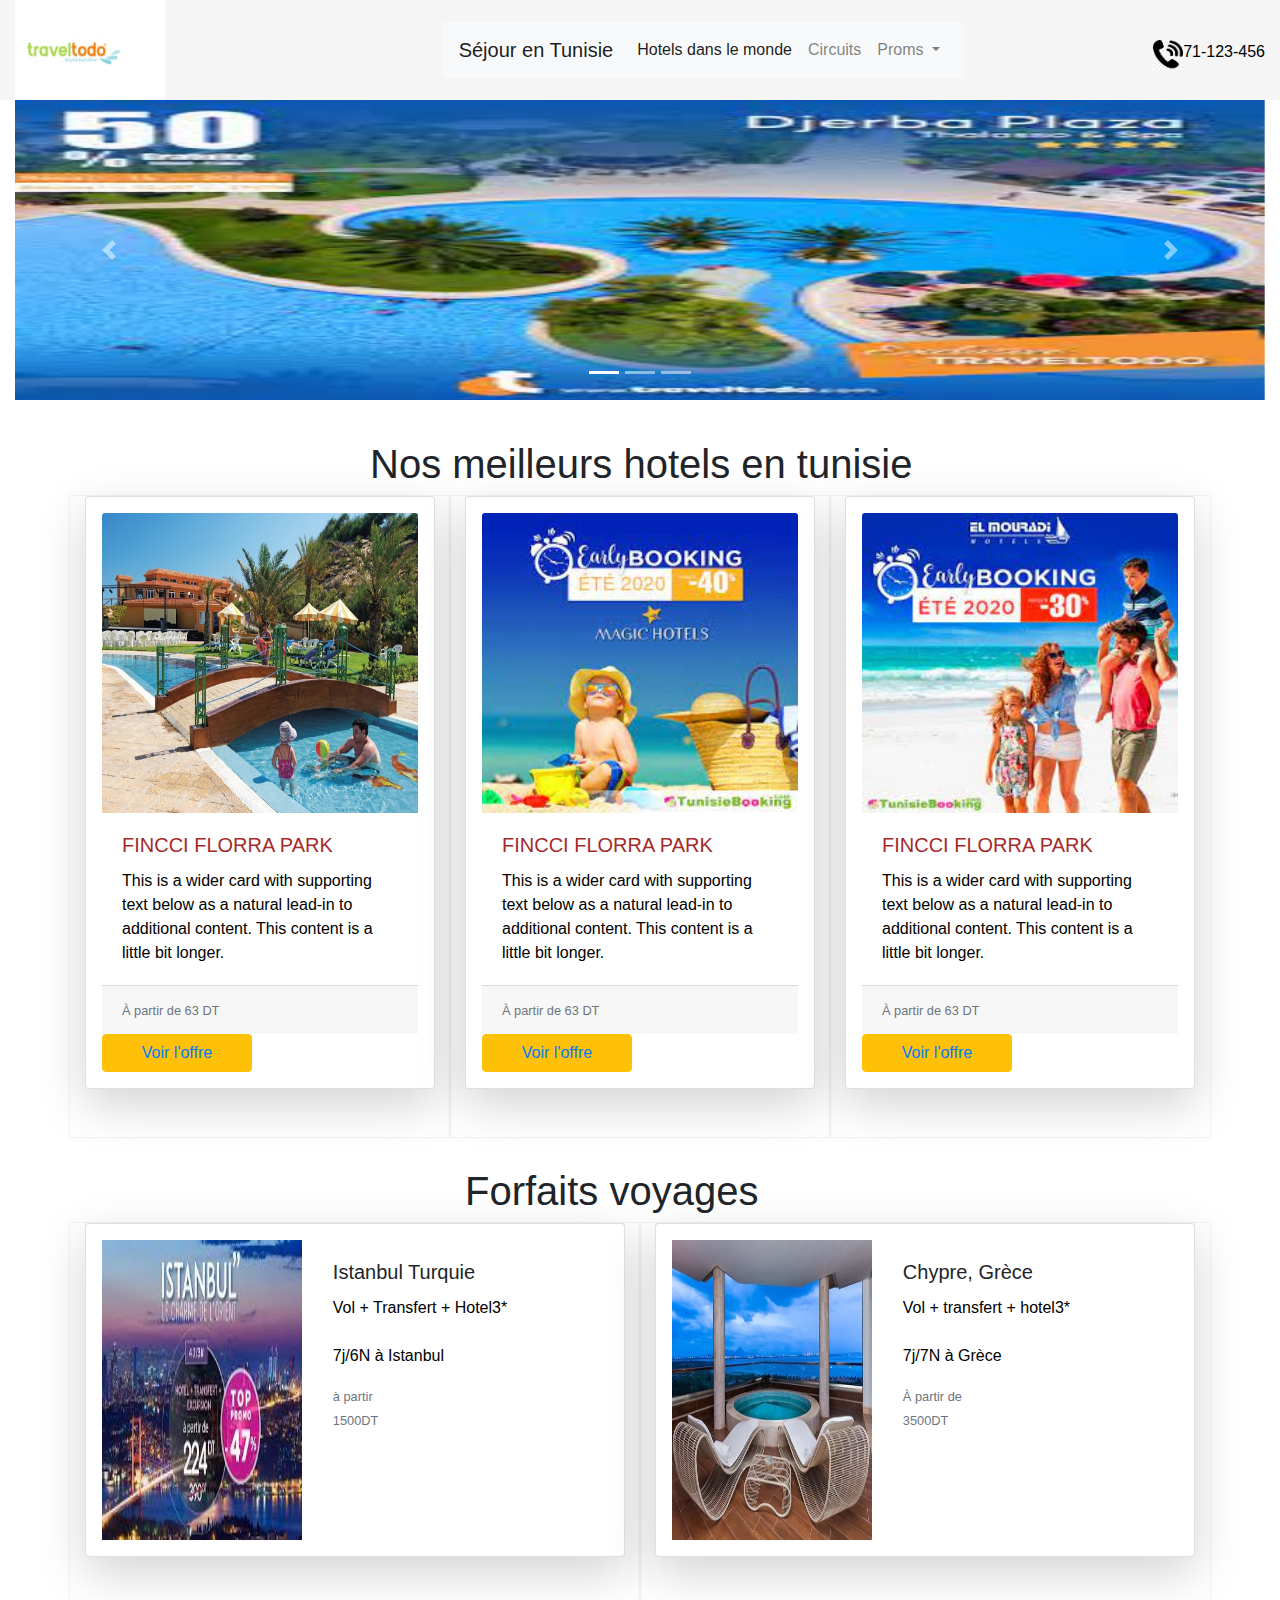
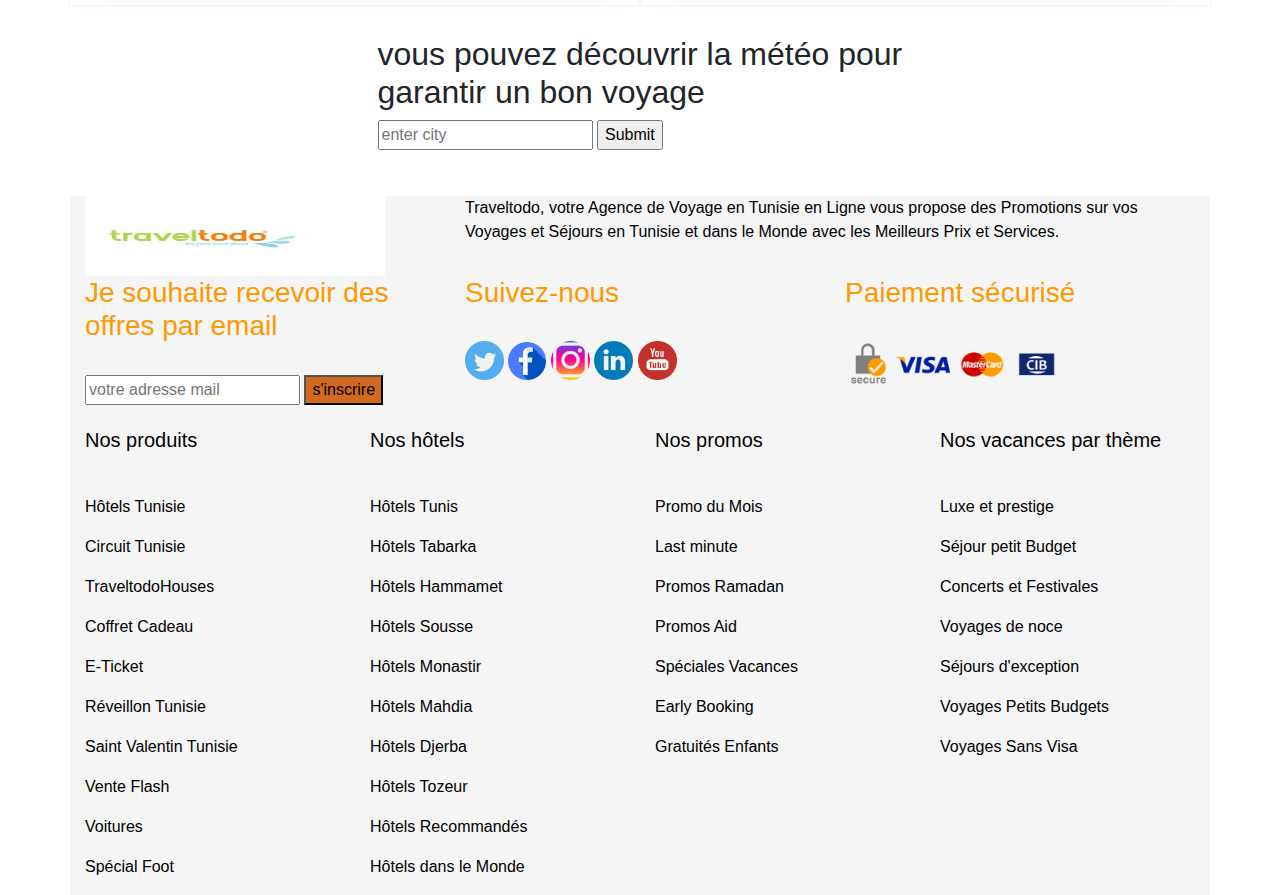
<file: index.html>
<!DOCTYPE html>
<html lang="en">
<head>
    <meta charset="UTF-8">
    <meta http-equiv="X-UA-Compatible" content="IE=edge">
    <meta name="viewport" content="width=device-width, initial-scale=1.0">
    <title>acceuil</title>
   
    <link rel="stylesheet" href="index.css">
    <link rel="stylesheet" href="bootstrap-4.6.0-dist/css/bootstrap.min.css">
    <script src="jquery-3.5.1.slim.min.js"></script>
</head>
<body>
    <!--header-->
    
    <div class="container-fluid fixed-top"  >
        <div class="row " id="heder">
          
            <div class="col-md-4 ">
                <img  class="logo" src="logo.jpg" alt="" style="width: 150px; height: 100px;"  >
            </div>
            <!--navbar-->
            <div class="col-md-6 navbar">
                <nav class="navbar navbar-expand-lg navbar-light bg-light">
                    <a class="navbar-brand" href="#">Séjour en Tunisie</a>
                    <button class="navbar-toggler" type="button" data-toggle="collapse" data-target="#navbarNavDropdown" aria-controls="navbarNavDropdown" aria-expanded="false" aria-label="Toggle navigation">
                      <span class="navbar-toggler-icon"></span>
                    </button>
                    <div class="collapse navbar-collapse" id="navbarNavDropdown">
                      <ul class="navbar-nav">
                        <li class="nav-item active">
                          <a class="nav-link" href="#">Hotels dans le monde <span class="sr-only">(current)</span></a>
                        </li>
                        <li class="nav-item">
                          <a class="nav-link" href="#">Circuits</a>
                        </li>
                        
                        <li class="nav-item dropdown">
                          <a class="nav-link dropdown-toggle" href="#" id="navbarDropdownMenuLink" role="button" data-toggle="dropdown" aria-haspopup="true" aria-expanded="false">
                            Proms
                          </a>
                          <div class="dropdown-menu" aria-labelledby="navbarDropdownMenuLink">
                            <a class="dropdown-item" href="#">Promos Hotels</a>
                            <a class="dropdown-item" href="#">Gratuités enfants</a>
                            <a class="dropdown-item" href="#">Spéciales de mois</a>
                          </div>
                        </li>
                      </ul>
                    </div>
                  </nav>
            </div>
            <!--end navbar-->

            <div class=" content col-md-2" >
              <div><img src="tél.jpg" alt="" style="width: 30px; height: 30px;"></div>
              <div><p>71-123-456</p></div>

            </div>
          
        </div>
    </div>

<!--end header-->
    
    
    <!--caroussel-->
    <div class="container-fluid" id="carousel">
    <div id="carouselExampleIndicators" class="carousel slide" data-ride="carousel">
      <ol class="carousel-indicators">
        <li data-target="#carouselExampleIndicators" data-slide-to="0" class="active"></li>
        <li data-target="#carouselExampleIndicators" data-slide-to="1"></li>
        <li data-target="#carouselExampleIndicators" data-slide-to="2"></li>
      </ol>
      <div class="carousel-inner">
        <div class="carousel-item active">
          <img src="imag1.jpeg" class="d-block w-100" alt="..." style="height: 300px;">
        </div>
        <div class="carousel-item">
          <img src="imag2.jpg" class="d-block w-100" alt="..." style="height: 300px;">
        </div>
        <div class="carousel-item">
          <img src="imag3.jpg" class="d-block w-100" alt="..." style="height: 300px;">
        </div>
      </div>
      <a class="carousel-control-prev" href="#carouselExampleIndicators" role="button" data-slide="prev">
        <span class="carousel-control-prev-icon" aria-hidden="true"></span>
        <span class="sr-only">Previous</span>
      </a>
      <a class="carousel-control-next" href="#carouselExampleIndicators" role="button" data-slide="next">
        <span class="carousel-control-next-icon" aria-hidden="true"></span>
        <span class="sr-only">Next</span>
      </a>
    </div>
  </div>
  <!--nos meilleurs hotels en tunisie-->
  <div class="container" id="card">
    <div class="row">
      <div class="col-md-8 offset-md-3"><H1>Nos meilleurs hotels en tunisie</H1></div>
      <div class="col-md-4">
        <div class="card-deck" >
        <div class="card shadow-lg p-3 mb-5 bg-white rounded" >
          <img src="imag4.jpg" class="card-img-top " alt="..." style="height: 300px;">
          <div class="card-body">
            <h5 class="card-title" style="color: brown;">FINCCI FLORRA PARK</h5>
            <p class="card-text">This is a wider card with supporting text below as a natural lead-in to additional content. This content is a little bit longer.</p>
          </div>
          <div class="card-footer">
            <small class="text-muted">À partir de 63 DT</small>
          </div>
          
          <button  id="button" type="button" class="btn btn-warning "><a href="offre.html">Voir l'offre</a></button>
  
        </div>
      </div>
      </div>
      <div class="col-md-4">
        <div class="card-deck" >
          <div class="card shadow-lg p-3 mb-5 bg-white rounded" >
            <img src="imag5.jpg" class="card-img-top " alt="..." style="height: 300px;">
            <div class="card-body">
              <h5 class="card-title" style="color: brown;">FINCCI FLORRA PARK</h5>
              <p class="card-text">This is a wider card with supporting text below as a natural lead-in to additional content. This content is a little bit longer.</p>
            </div>
            <div class="card-footer">
              <small class="text-muted">À partir de 63 DT</small>
            </div>
            
            <button  id="button" type="button" class="btn btn-warning "><a href="offre.html">Voir l'offre</a></button>
         
          </div>
        </div>
      </div>
      <div class="col-md-4">
        <div class="card-deck" >
          <div class="card shadow-lg p-3 mb-5 bg-white rounded" >
            <img src="imag6.jpg" class="card-img-top " alt="..." style="height: 300px;">
            <div class="card-body">
              <h5 class="card-title" style="color: brown;">FINCCI FLORRA PARK</h5>
              <p class="card-text">This is a wider card with supporting text below as a natural lead-in to additional content. This content is a little bit longer.</p>
            </div>
            <div class="card-footer">
              <small class="text-muted">À partir de 63 DT</small>
            </div>
           
            <button  id="button" type="button" class="btn btn-warning "><a href="offre.html">Voir l'offre</a></button>
          
          </div>
        </div>
      </div>
    </div>
  </div>

  <!--forfait voyages-->
  <div class="container">
    <div class="row">
      <div class="col-md-6 offset-md-4"> <h1> Forfaits voyages</h1></div>
      <div class=" cd col-md-6">
        <div class="card mb-3  shadow-lg p-3 mb-5 bg-white rounded" style="max-width: 540px;">
          <div class="row no-gutters">
            <div class="col-md-5">
              <img src="imag8.jpg" alt="..." style="width: 200px; height: 300px;"> 
            </div>
            <div class="col-md-7">
              <div class="card-body">
                <h5 class="card-title">Istanbul Turquie</h5>
                <p class="card-text">Vol + Transfert + Hotel3* <br> <br>7j/6N à Istanbul</p>
                <p class="card-text"><small class="text-muted">à partir <br>1500DT</small></p>
              </div>
            </div>
          </div>
        </div>
      </div>
      <div class=" cd col-md-6">
        <div class="card mb-3 shadow-lg p-3 mb-5 bg-white rounded" style="max-width: 540px;">
          <div class="row no-gutters">
            <div class="col-md-5">
              <img src="imag9.jpg" alt="..." style="width: 200px; height: 300px;">
            </div>
            <div class="col-md-7">
              <div class="card-body">
                <h5 class="card-title">Chypre, Grèce</h5>
                <p class="card-text">Vol + transfert + hotel3* <br> <br> 7j/7N à Grèce</p>
                <p class="card-text"><small class="text-muted">À partir de <br> 3500DT</small></p>
              </div>
            </div>
          </div>
        </div>
      </div>
    </div>
  </div>
       <!--destination-->
       <div class="container">
         <div class="row col-md-6 offset-md-3"> 
            <h2>vous pouvez découvrir la météo pour <br>garantir un bon voyage </h2>
        </div>
        <div class="row col-md-6 offset-md-3">   
          <div class="input">
            <input type="text" class="inputValue" placeholder="enter city">
            <input type="submit" value="Submit"  class="button">
          </div>
        </div>
        <div class="row col-md-6 offset-md-3">
           <div class="display">
          <h1 class="nom"></h1>
          <p class="desc"></p>
          <p class="temp"></p>
        </div>
      </div>
  

   
  </div>
  <!--footer-->
  <div class="container" id="fina">
    <div class="row">
      <div class="col-md-2">
          <img src="logo.jpg" alt="" style="width: 300px; height: 80px;">
      </div>
      <div class="col-md-8 offset-md-2">
        <p>Traveltodo, votre Agence de Voyage en Tunisie en Ligne vous propose des Promotions sur vos Voyages et Séjours 
           en Tunisie et dans le Monde avec les Meilleurs Prix et Services.</p>
      </div>

    </div>
    <div class="row">
      <div class="col-md-4">
      <h3>Je souhaite recevoir des offres par email</h3><br>
      <form  name="f" action="#" method="POST">
        
       
        <input type="email"   id="mail" name="mail" placeholder="votre adresse mail">
        <input    onclick="return verif()" type="submit" value="s'inscrire" style="background-color: chocolate;">
       
      </form>
      </div>
      <div class="col-md-4">
       <h3>Suivez-nous</h3><br>
       <a href="https://twitter.com/traveltodo?lang=fr">
          <img src="cart_files/twitter(1).png" alt="">
       </a>
       <a href="https://www.facebook.com/Traveltodo-219467948648693/"> <img src="facebook.png" alt=""></a>
       <a href=""> <img src="cart_files/instagram(1).png" alt=""></a>
       <a href=""> <img src="cart_files/linkedin.png" alt=""></a>
       <a href=""> <img src="cart_files/youtube.png" alt=""></a>
      </div>
      <div class="col-md-4">
        <h3>Paiement sécurisé</h3><br>
        <img src="cart_files/card.png" alt="">
      </div>
    </div>
    
    <div class="row" id="fin">
      <div class="col-md-3">
          <p class="p1">Nos produits</p><br>
          <a href=""><p>Hôtels Tunisie</p></a>
          <a href=""><p>Circuit Tunisie</p></a>
          <a href=""><p>TraveltodoHouses</p></a>
          <a href=""><p>Coffret Cadeau</p></a>
          <a href=""><p>E-Ticket</p></a>
          <a href=""><p>Réveillon Tunisie</p></a>
          <a href=""><p>Saint Valentin Tunisie</p></a>
          <a href=""><p>Vente Flash</p></a>
          <a href=""><p>Voitures</p></a>
          <a href=""><p>Spécial Foot</p></a>
      </div>
      <div class="col-md-3">
        <p class="p1"> Nos hôtels</p><br>
        <a href=""><p>Hôtels Tunis</p></a>
        <a href=""><p>Hôtels Tabarka</p></a>
        <a href=""><p>Hôtels Hammamet</p></a>
        <a href=""><p>Hôtels Sousse</p></a>
        <a href=""><p>Hôtels Monastir</p></a>
        <a href=""><p>Hôtels Mahdia</p></a>
        <a href=""><p>Hôtels Djerba</p></a>
        <a href=""><p>Hôtels Tozeur</p></a>
        <a href=""><p>Hôtels Recommandés</p></a>
        <a href=""><p>Hôtels dans le Monde</p></a>
      </div>
      <div class="col-md-3">
         <p class="p1">Nos promos</p><br>
         <a href=""><p>Promo du Mois</p></a>
         <a href=""><p>Last minute</p></a>
         <a href=""><p>Promos Ramadan</p></a>
         <a href=""><p>Promos Aid</p></a>
         <a href=""><p>Spéciales Vacances</p></a>
         <a href=""><p>Early Booking</p></a>
         <a href=""><p>Gratuités Enfants</p></a>
      </div>
      <div class="col-md-3">
        <p class="p1">Nos vacances par thème</p><br>
        <a href=""><p>Luxe et prestige</p></a>
        <a href=""><p>Séjour petit Budget</p></a>
        <a href=""><p>Concerts et Festivales</p></a>
        <a href=""><p>Voyages de noce</p></a>
        <a href=""><p>Séjours d'exception</p></a>
        <a href=""><p>Voyages Petits Budgets</p></a>
        <a href=""><p>Voyages Sans Visa</p></a>
      </div>

    </div>
  </div>
     
     
  

    
    <script src="bootstrap-4.6.0-dist/js/bootstrap.min.js"></script>
   <script src="index.js"></script>
    
   
    
</body>
</html>
</file>
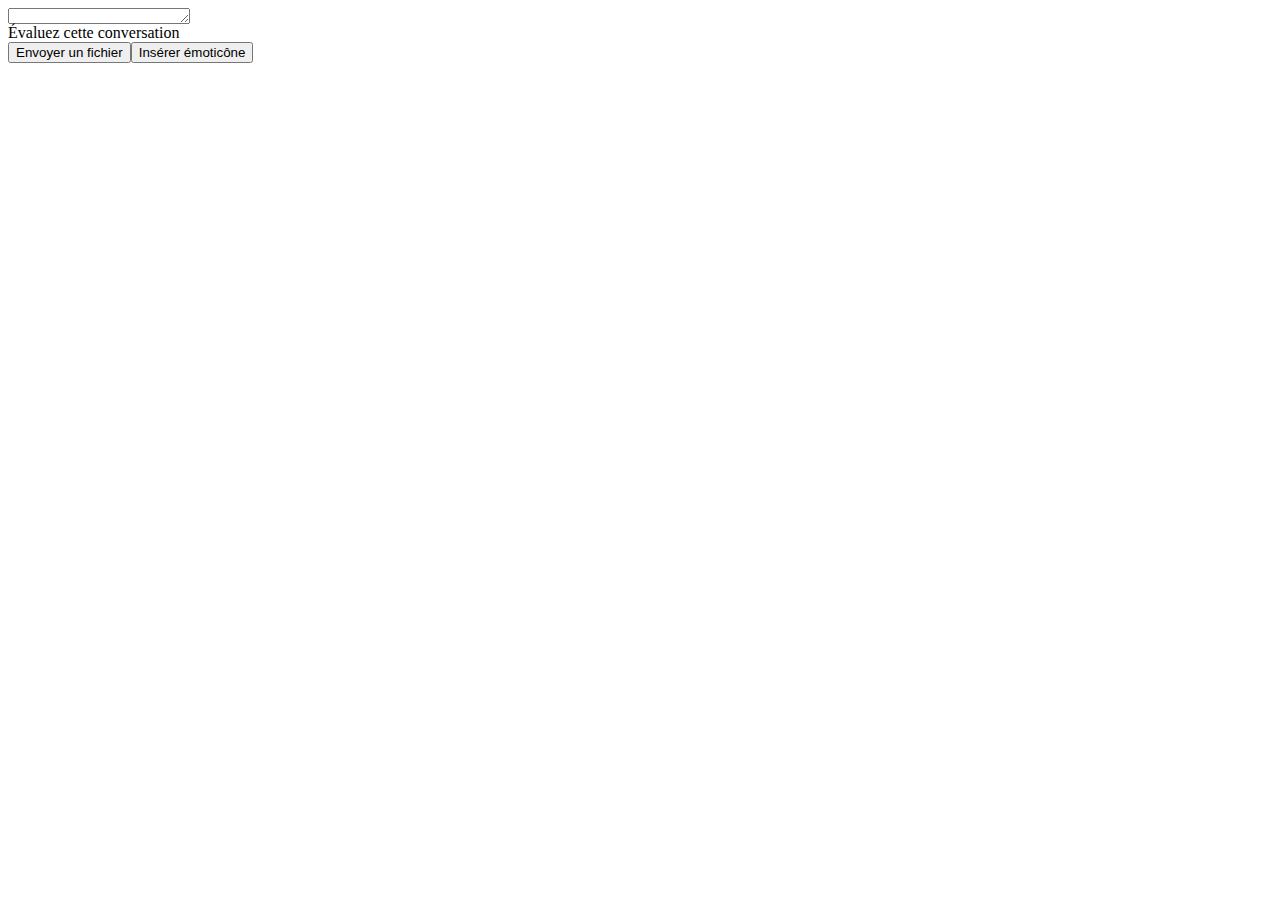
<file: cart_files/saved_resource(2).html>
<!-- saved from url=(0011)about:blank -->
<html><head><meta http-equiv="Content-Type" content="text/html; charset=UTF-8"><meta content="text/html; charset=utf-8"><meta name="viewport" content="width=device-width, initial-scale=1, maximum-scale=1, user-scalable=no"><link href="https://fonts.googleapis.com/css?family=Lato:100,100i,300,300i,400,400i,700,700i,900,900i&amp;subset=latin-ext"><link href="https://embed.tawk.to/_s/v4/app/60e6a1005d8/css/message-preview.css" rel="stylesheet"><style>:root {
					--tawk-header-background-color: #605d5b !important;
					--tawk-header-text-color: #ffffff !important;' +
				}.tawk-visitor-chat-bubble {
				background :  #e5e5e5 !important;
				color :  #333333 !important;
			}.tawk-agent-chat-bubble {
				background :  #f2a222 !important;
				color :  #ffffff !important;
			}</style></head><body class="font-lato"><div style="width: 100%; height: 100%;"><div class="tawk-flex" style="width: 100%; height: 100%; justify-content: flex-start;"><div id="tawk-message-preview" class="tawk-flex tawk-message-preview tawk-flex-bottom" style="width: 360px; justify-content: flex-start;"><div id="tawk-message-preview-content" class="tawk-message-preview-content"><div id="tawk-mpreview-close" role="button" tabindex="0" data-text="Chat attention grabber" aria-label="Chat attention grabber" class="tawk-card tawk-message-preview-close tawk-box-shadow-xsmall"><i class="tawk-icon tawk-icon-close"></i></div><!----><div><div id="tawk-chat-message-container" role="button" tabindex="0" class="tawk-chat-message-container" style="max-height: 471px;"><span></span></div><div><div id="tawk-chatinput-container" class="tawk-card tawk-card-xsmall tawk-chatinput-container tawk-box-shadow-xsmall"><!----><div class="tawk-chatinput"><div class="tawk-chatinput-emojis"><div class="tawk-emoji-picker" style="display: none;"><div class="tawk-emoji-loading"></div></div></div><div class="tawk-chatinput-fileupload" style="display: none;"><ul class="tawk-chatinput-fileupload-list tawk-flex tawk-flex-wrap"><!----></ul><input type="file" multiple="multiple"></div><div class="tawk-chatinput-wrap tawk-flex tawk-flex-wrap"><textarea placeholder="" class="tawk-chatinput-editor" style="height: 16px;"></textarea><div class="tawk-chatinput-action-buttons"><div role="button" type="button" title="Évaluez cette conversation" aria-label="Évaluez cette conversation" data-text="Évaluez cette conversation" class="tawk-chatinput-button tawk-tooltip tawk-tooltip"><div class="tawk-chatinput-ratings tawk-flex tawk-flex-middle"><label for="thumbs-down" title="Noter cette conversation avec -1" role="button" tabindex="0" class="tawk-chatinput-rate tawk-chatinput-ratings-thumbs-down tawk-margin-xsmall-right tawk-margin-auto-left"><i class="tawk-icon tawk-icon-thumbs-down"></i></label><label for="thumbs-up" title="Noter cette conversation avec +1" role="button" tabindex="0" class="tawk-chatinput-rate tawk-chatinput-ratings-thumbs-up tawk-margin-xsmall-right"><i class="tawk-icon tawk-icon-thumbs-up"></i></label></div><i role="button" tabindex="0" class="tawk-icon tawk-icon-thumbs-up tawk-chatinput-rating"></i><span class="tawk-tooltip-hover bottom">Évaluez cette conversation<span class="tawk-tooltip-arrow"></span></span></div><button role="button" type="button" title="Envoyer un fichier" aria-title="Envoyer un fichier" aria-hidden="true" aria-haspopup="menu" aria-expanded="false" data-text="Envoyer un fichier" class="tawk-chatinput-button tawk-tooltip tawk-tooltip"><i class="tawk-icon tawk-icon-attach-file"></i><span class="tawk-tooltip-hover bottom">Envoyer un fichier<span class="tawk-tooltip-arrow"></span></span></button><button role="button" type="button" title="Insérer émoticône" aria-label="Insérer émoticône" aria-hidden="true" aria-haspopup="true" data-text="Insérer émoticône" class="tawk-chatinput-button tawk-tooltip tawk-tooltip"><i class="tawk-icon tawk-icon-emoji"></i><span class="tawk-tooltip-hover bottom">Insérer émoticône<span class="tawk-tooltip-arrow"></span></span></button></div><!----></div></div></div></div></div></div></div></div></div></body></html>
</file>
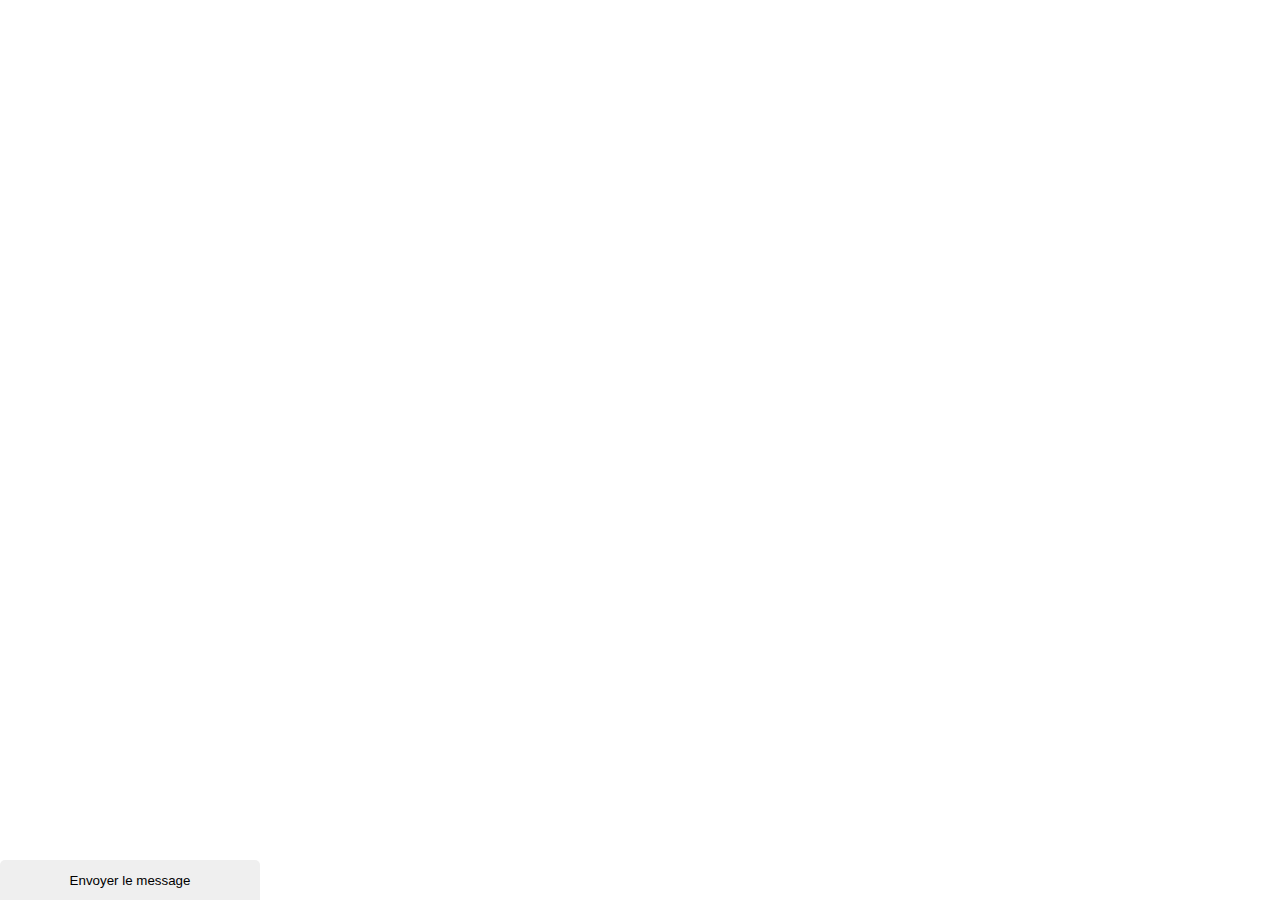
<file: cart_files/saved_resource.html>
<!-- saved from url=(0011)about:blank -->
<html><head><meta http-equiv="Content-Type" content="text/html; charset=UTF-8"><meta content="text/html; charset=utf-8"><meta name="viewport" content="width=device-width, initial-scale=1, maximum-scale=1, user-scalable=no"><link href="https://fonts.googleapis.com/css?family=Lato:100,100i,300,300i,400,400i,700,700i,900,900i&amp;subset=latin-ext"><link href="https://embed.tawk.to/_s/v4/app/60e6a1005d8/css/min-widget.css" rel="stylesheet"><style>:root {
					--tawk-header-background-color: #605d5b !important;
					--tawk-header-text-color: #ffffff !important;' +
				}.tawk-visitor-chat-bubble {
				background :  #e5e5e5 !important;
				color :  #333333 !important;
			}.tawk-agent-chat-bubble {
				background :  #f2a222 !important;
				color :  #ffffff !important;
			}</style></head><body class="font-lato"><div style="width: 100%; height: 100%;"><div class="tawk-min-container" style=""><!----><button type="button" class="tawk-custom-color tawk-custom-border-color tawk-button" tabindex="0" style="border-radius: 5px 5px 0px 0px; width: 260px; height: 40px; padding: 0px 15px; bottom: 0px; left: 0px; position: absolute; z-index: 1000; border: 0px;"><div><div class="tawk-text-left tawk-flex tawk-flex-middle"><div class="tawk-text-truncate" style="width: 100%; flex: 0 0 auto;"> Envoyer le message </div><div class="tawk-flex tawk-flex-middle" style="width: 100%; display: none;"><!----><div class="tawk-margin-xsmall-left" style="overflow: hidden; width: 100%;"><!----><!----></div></div></div></div></button></div></div></body></html>
</file>
<file: index.css>
#heder{
    background-color: whitesmoke;
}


.content{
    display: flex;
    justify-content: flex-end;
    margin-top: 40px;
}

#carousel {
    margin-top: 100px;
}
#card{
    margin-top:40px ;
}
#button{
    width: 150px;
}
.card-deck{
    position: relative;
    display: block;
    box-shadow: 0px 0px 2px 0px rgba(0, 0, 0, 0.15);
    transition: 0.4s linear;
}
.card-deck:hover{
box-shadow: 0px 1px 35px 0px rgba(0, 0, 0, 0.3);
}
.card img{
    transition: 0.3s;
}
.card-deck.active .card img{
    opacity: 0.6;
    transform: scale(1.1);
}
.card button{
    float: left;
    cursor: pointer;
    transition: 0.3s ease;
}
.card button:hover{
    transform: scale(0.9);
    background: #e21802;
}
.cd{
    position: relative;
    display: block;
    box-shadow: 0px 0px 2px 0px rgba(0, 0, 0, 0.15);
    transition: 0.4s linear;
}
.cd:hover{
    box-shadow: 0px 1px 35px 0px rgba(0, 0, 0, 0.3);
}
.container{
    margin-top: 30px;
}
h3{
    color: hsl(36, 100%, 50%);
}
#fin{
    margin-top: 20px;
}
.p1{
    font-size: 20px;
}
p{
    color: black;
}
#fina{
    background-color: whitesmoke;
}
</file>
